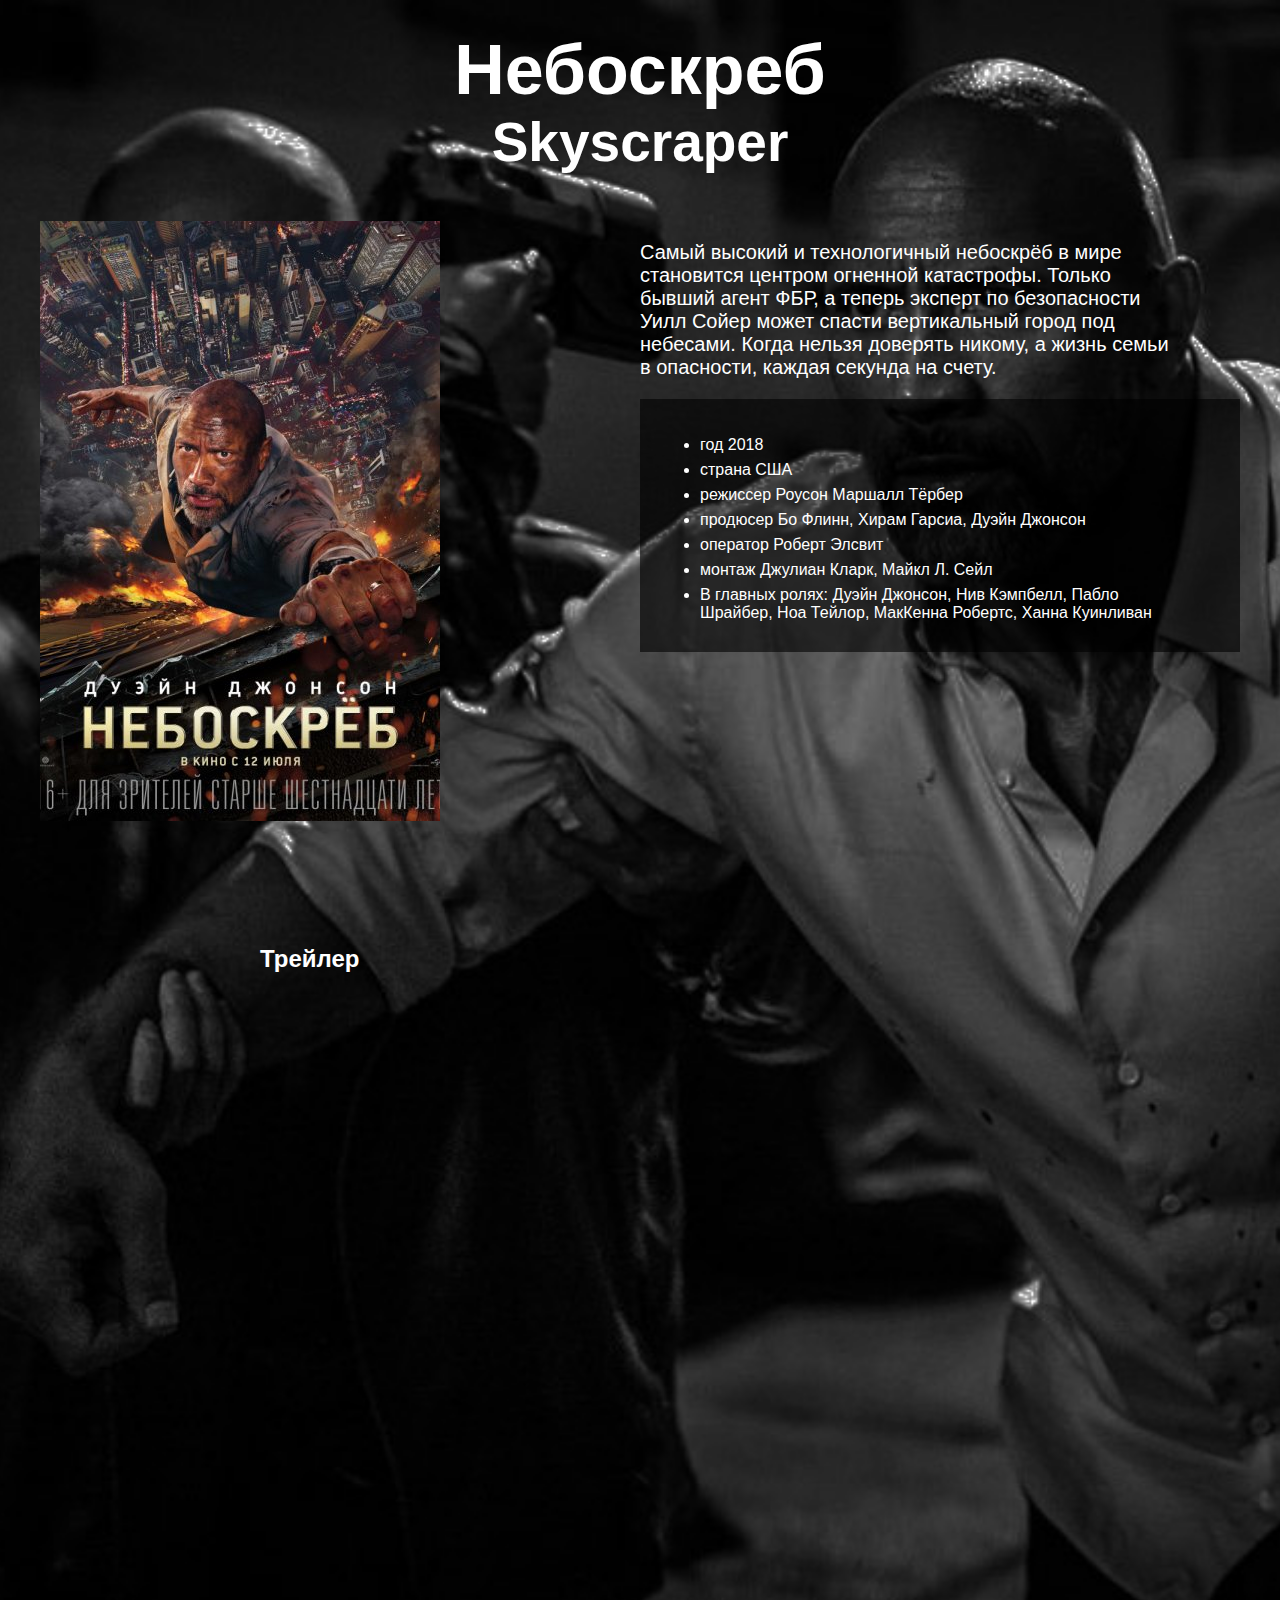
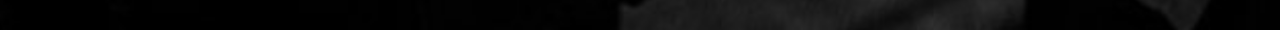
<file: Homework_JS_Basic-level/html css newbie lvl home work/dz1/index.html>
<!DOCTYPE html>
<html lang="en">
<head>
  <meta charset="UTF-8">
  <link rel="stylesheet" href="css/style.css">
  <title>dz</title>
</head>
<body>
  <div class="header">
   <div class="wrap">
    <h1>Небоскреб<div class="film_en">Skyscraper</div></h1>
    <div class="info">
     <div class="item">
       <img src="img/img1.jpg" alt="rock">
     </div>
     <div class="item"><p>Самый высокий и технологичный небоскрёб в мире становится центром огненной катастрофы. Только бывший агент ФБР, а теперь эксперт по безопасности Уилл Сойер может спасти вертикальный город под небесами. Когда нельзя доверять никому, а жизнь семьи в опасности, каждая секунда на счету.</p>
     <ul>
       <li>год 2018</li>
       <li>страна США</li>
       <li>режиссер Роусон Маршалл Тёрбер</li>
       <li>продюсер Бо Флинн, Хирам Гарсиа, Дуэйн Джонсон</li>
       <li>оператор Роберт Элсвит</li>
       <li>монтаж Джулиан Кларк, Майкл Л. Сейл</li>
       <li>В главных ролях: Дуэйн Джонсон, Нив Кэмпбелл, Пабло Шрайбер, Ноа Тейлор, МакКенна Робертс, Ханна Куинливан</li>
     </ul>
     </div>
      </div>
      <div class="trailer">
       <h2>Трейлер</h2>
        <iframe width="100%" height="100%" src="https://www.youtube.com/embed/2gs_YRxlReA" frameborder="0" allow="autoplay; encrypted-media" allowfullscreen></iframe>
      </div>
      </div>
  </div>
</body>
</html>
</file>
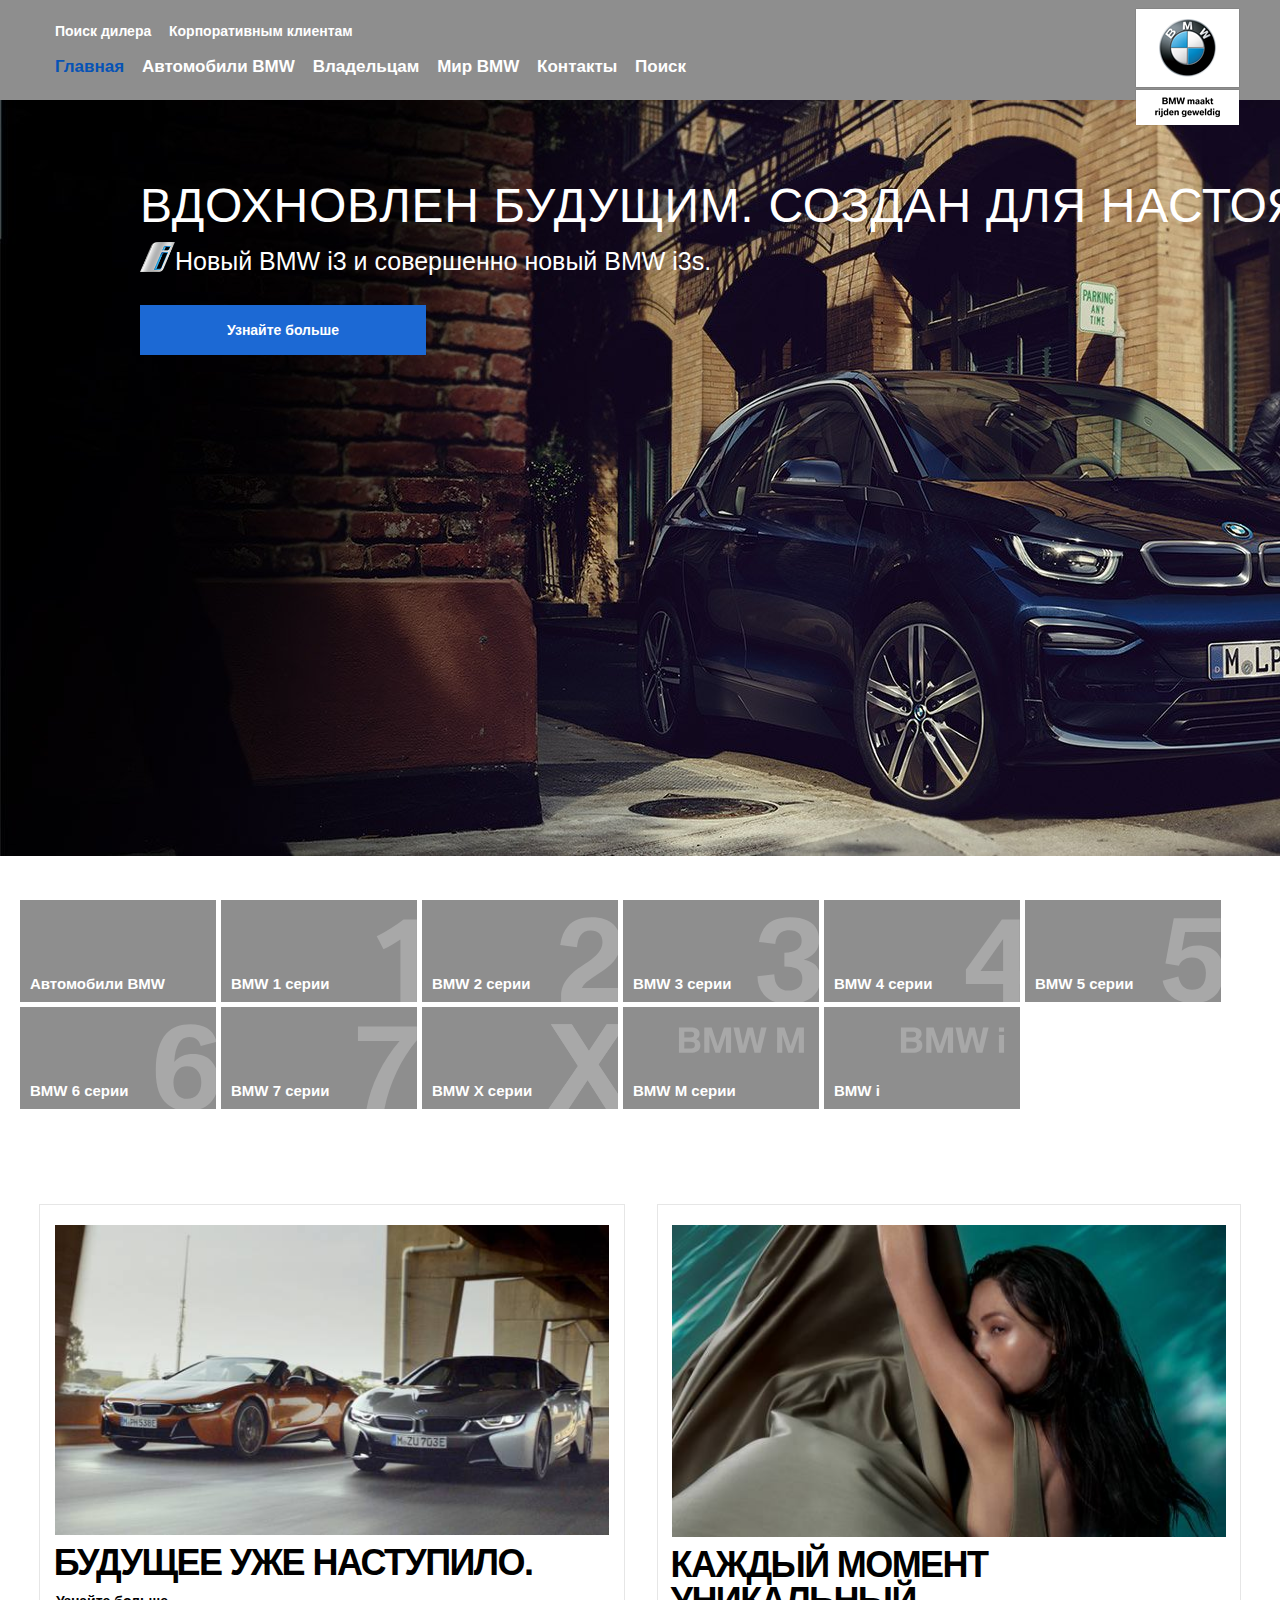
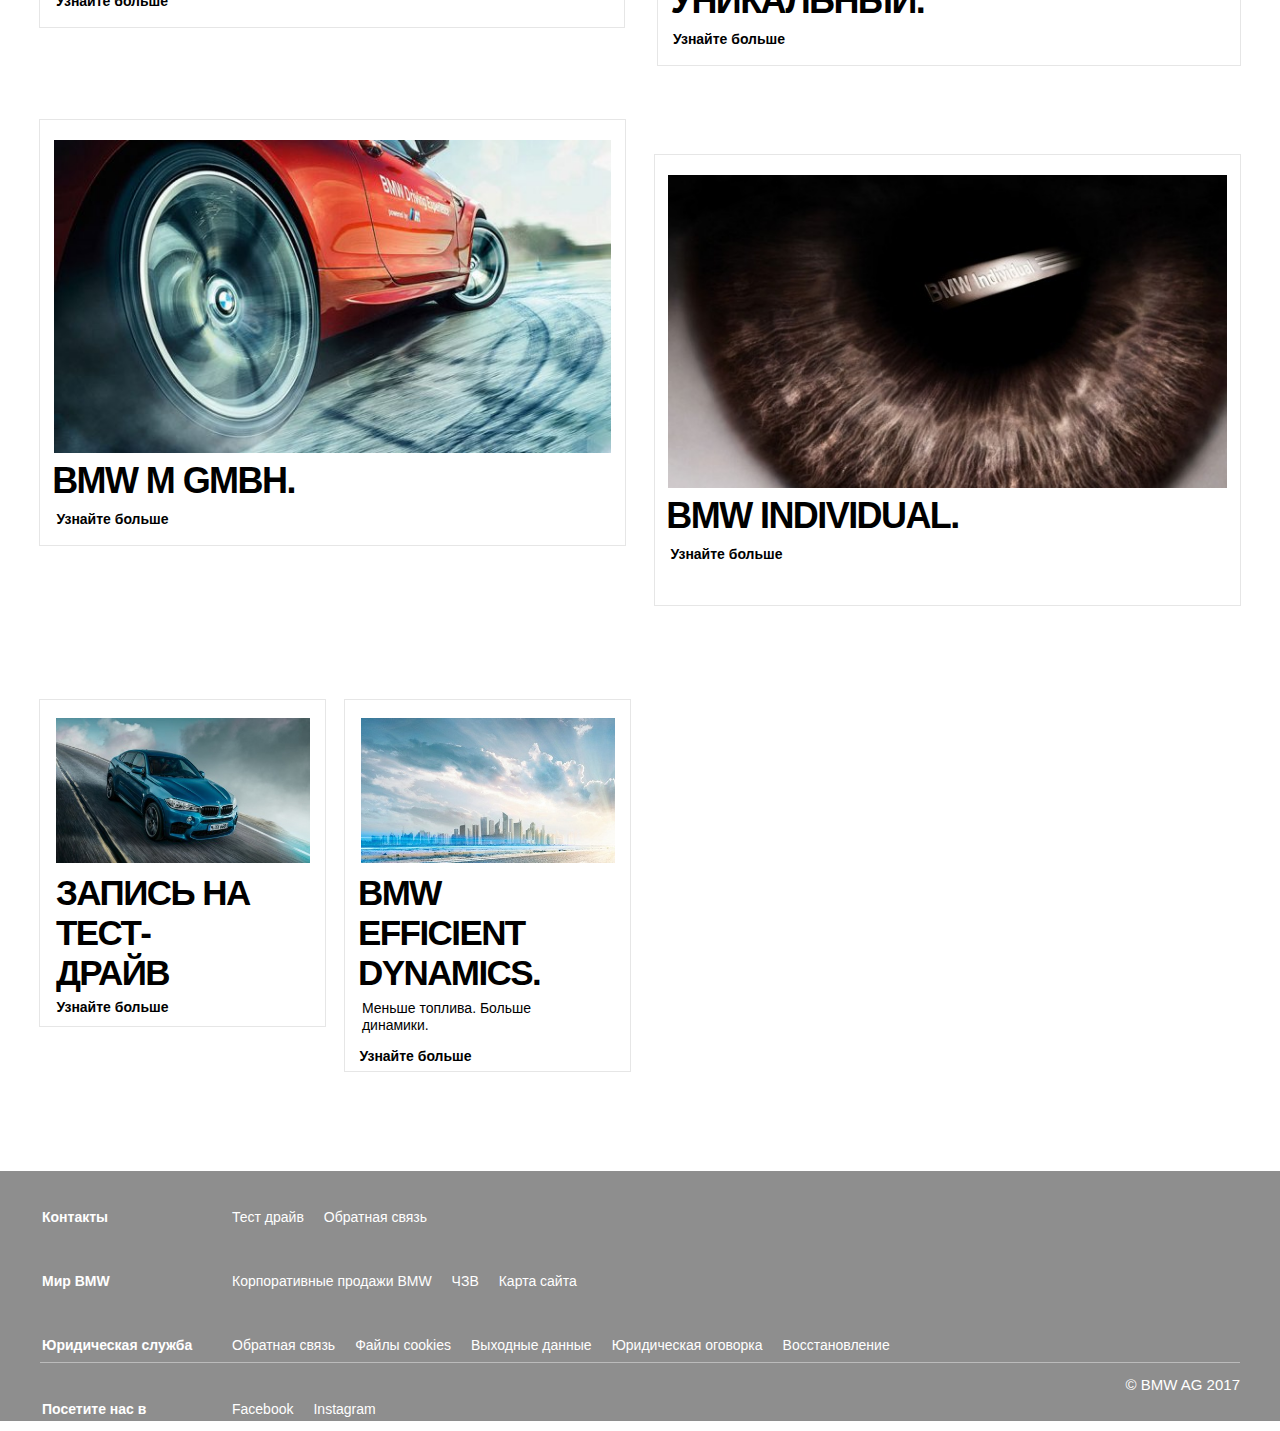
<file: Homework_JS_Basic-level/html css newbie lvl home work/dz2/index.html>
<!DOCTYPE html>
<html lang="en">
<head>
  <meta charset="UTF-8">
  <link rel="stylesheet" href="css/style.css">
  <link rel="stylesheet" href="libs/slick/slick/slick.css">
  <link rel="stylesheet" href="libs/slick/slick/slick-theme.css">
  <title>bmw</title>
</head>
<body>
  <header>
    <div class="wrap">
      <div class="item">
        <div class="floor">
          <a href="#">Поиск дилера</a>
          <a href="#">Корпоративным клиентам</a>
        </div>
        <div class="floor">
          <a class="active" href="#">Главная</a>
          <a href="#">Автомобили BMW</a>
          <a href="#">Владельцам</a>
          <a href="#">Мир BMW</a>
          <a href="#">Контакты</a>
          <a href="#">Поиск</a>
        </div>  
      </div>
      <div class="item">
        <img src="img/logo.png" alt="bmw">
      </div>
    </div>
  </header>
  <section class="second-head">
    <div class="wrap">
      <a href="#">Контакты</a>
      <a href="#">Тест-драйв</a>
    </div>
  </section>
  <section class="slider">
    <div class="wrap">
      <div class="slide">
      <img src="img/slider1.jpg" alt="bmwauto">
       <div class="slide_item">
        <h1>Вдохновлен будущим. Создан для настоящего.</h1>
        <div class="i">
        <img src="img/bmwi.png" alt="i">
        <p>Новый BMW i3 и совершенно новый BMW i3s.</p>
        </div>
        <a href="#">Узнайте больше</a>
       </div>
      </div>
      <div class="slide">
        <img src="img/slider2.jpg" alt="bmwauto">
        <div class="slide_item secnd_slide">
        <h1>Вдохновлен будущим. Создан для настоящего.</h1>
        <div class="i">
        <p>Новый BMW i3 и совершенно новый BMW i3s.</p>
        </div>
        <a href="#">Узнайте больше</a>
       </div>
      </div>
      <div class="slide">
        <img src="img/slider4.jpg" alt="bmwauto">
        <div class="slide_item">
        <h1>Вдохновлен будущим. Создан для настоящего.</h1>
        <div class="i">
        <p>Новый BMW i3 и совершенно новый BMW i3s.</p>
        </div>
        <a href="#">Узнайте больше</a>
       </div>
      </div>
      <div class="slide">
        <img src="img/slider5.jpg" alt="bmwauto">
        <div class="slide_item">
        <h1>Вдохновлен будущим. Создан для настоящего.</h1>
        <div class="i">
        <p>Новый BMW i3 и совершенно новый BMW i3s.</p>
        </div>
        <a href="#">Узнайте больше</a>
       </div>
      </div>
      <div class="slide">
        <img src="img/slider6.jpg" alt="bmwauto">
        <div class="slide_item">
        <h1>Вдохновлен будущим. Создан для настоящего.</h1>
        <div class="i">
        <p>Новый BMW i3 и совершенно новый BMW i3s.</p>
        </div>
        <a href="#">Узнайте больше</a>
       </div>
      </div>
      <div class="slide">
        <img src="img/slider3.jpg" alt="bmwauto">
        <div class="slide_item">
        <h1>Вдохновлен будущим. Создан для настоящего.</h1>
        <div class="i">
        <p>Новый BMW i3 и совершенно новый BMW i3s.</p>
        </div>
        <a href="#">Узнайте больше</a>
       </div>
      </div>
    </div>
  </section>
  <section class="choice-bmw">
  <div class="choice-bmw-wrap">
    <div class="choice_item">
    <p>Автомобили BMW</p>
    </div>
    <div class="choice_item">
    <img src="img/bmw1.svg" alt="bmw1">
    <p>BMW 1 серии</p></div>
    <div class="choice_item">
    <img src="img/bmw2.svg" alt="bmw2">
    <p>BMW 2 серии</p></div>
    <div class="choice_item">
    <img src="img/bmw3.svg" alt="bmw3">
    <p>BMW 3 серии</p></div>
    <div class="choice_item">
    <img src="img/bmw4.svg" alt="bmw4">
    <p>BMW 4 серии</p></div>
    <div class="choice_item">
    <img src="img/bmw5.svg" alt="bmw5">
    <p>BMW 5 серии</p></div>
    <div class="choice_item">
    <img src="img/bmw6.svg" alt="bmw6">
    <p>BMW 6 серии</p></div>
    <div class="choice_item">
    <img src="img/bmw7.svg" alt="bmw7">
    <p>BMW 7 серии</p></div>
    <div class="choice_item">
    <img src="img/bmwx.svg" alt="bmwx">
    <p>BMW X серии</p></div>
    <div class="choice_item">
    <img src="img/bmwm.svg" alt="bmwm">
    <p>BMW M серии</p></div>
    <div class="choice_item">
    <img src="img/bmwii.svg" alt="bmwi">
    <p>BMW i</p></div>
  </div>
  </section>
  <section class="last-floor">
    <div class="last-floor-wrap">
      <div class="window window_one">
        <img src="img/lf1.jpg" alt="bmwlf">
        <p>Будущее уже наступило.</p>
        <a href="#">Узнайте больше</a>
      </div>
      <div class="window window_two">
        <img src="img/lf2.jpg" alt="bmwlf">
        <p>Каждый момент<br>Уникальный.</p>
        <a href="#">Узнайте больше</a>
      </div>
      <div class="window window_three">
        <img src="img/lf3.jpg" alt="bmwlf">
        <p>BMW M GMBH.</p>
        <a href="#">Узнайте больше</a>
      </div>
      <div class="window window_four">
        <img src="img/lf4.jpg" alt="bmwlf">
        <p>BMW INDIVIDUAL.</p>
        <a href="#">Узнайте больше</a>
      </div>
    </div>
    <div class="small-window-wrap">
      <div class="small-window-item-one">
        <img src="img/lf5.jpg" alt="bmw">
        <p>Запись на тест-<br>драйв</p>
        <a href="#">Узнайте больше</a>
      </div>
      <div class="small-window-item-two">
        <img src="img/lf6.jpg" alt="bmw"> 
        <p>BMW <br> efficient dynamics.</p>
        <span>Меньше топлива. Больше <br> динамики.</span>
        <a href="#">Узнайте больше</a>
      </div>
    </div>
  </section>
  
  <footer>
    <div class="footer-wrap">
      <div class="footer-item">
        <ul><span>Контакты</span>
          <li>
            <p>Тест драйв</p>
          </li>
          <li>
            <p>Обратная связь</p>
          </li>
        </ul>
        <ul><span>Мир BMW</span>
          <li>
            <p>Корпоративные продажи BMW</p>
          </li>
          <li>
            <p>ЧЗВ</p>
          </li>
          <li>
            <p>Карта сайта</p>
          </li>
        </ul>
        <ul><span>Юридическая служба</span>
          <li>
            <p>	Обратная связь</p>
          </li>
          <li>
            <p>Файлы cookies</p>
          </li>
          <li>
            <p>Выходные данные</p>
          </li>
          <li>
            <p>Юридическая оговорка</p>
          </li>
          <li>
            <p>Восстановление</p>
          </li>
        </ul>
        <ul><span>Посетите нас в</span>
          <li>
            <p>	Facebook</p>
          </li>
          <li>
            <p> Instagram</p>
          </li>
        </ul>
      </div>
      <div class="footer-item">
        <p class="copy">&copy; BMW AG 2017</p>
      </div>
    </div>
  </footer>
  
  <script src="https://code.jquery.com/jquery-3.3.1.min.js"
  integrity="sha256-FgpCb/KJQlLNfOu91ta32o/NMZxltwRo8QtmkMRdAu8="
  crossorigin="anonymous"></script>
  <script src="libs/slick/slick/slick.min.js"></script>
  <script src="js/main.js"></script>
  
</body>
</html>
</file>
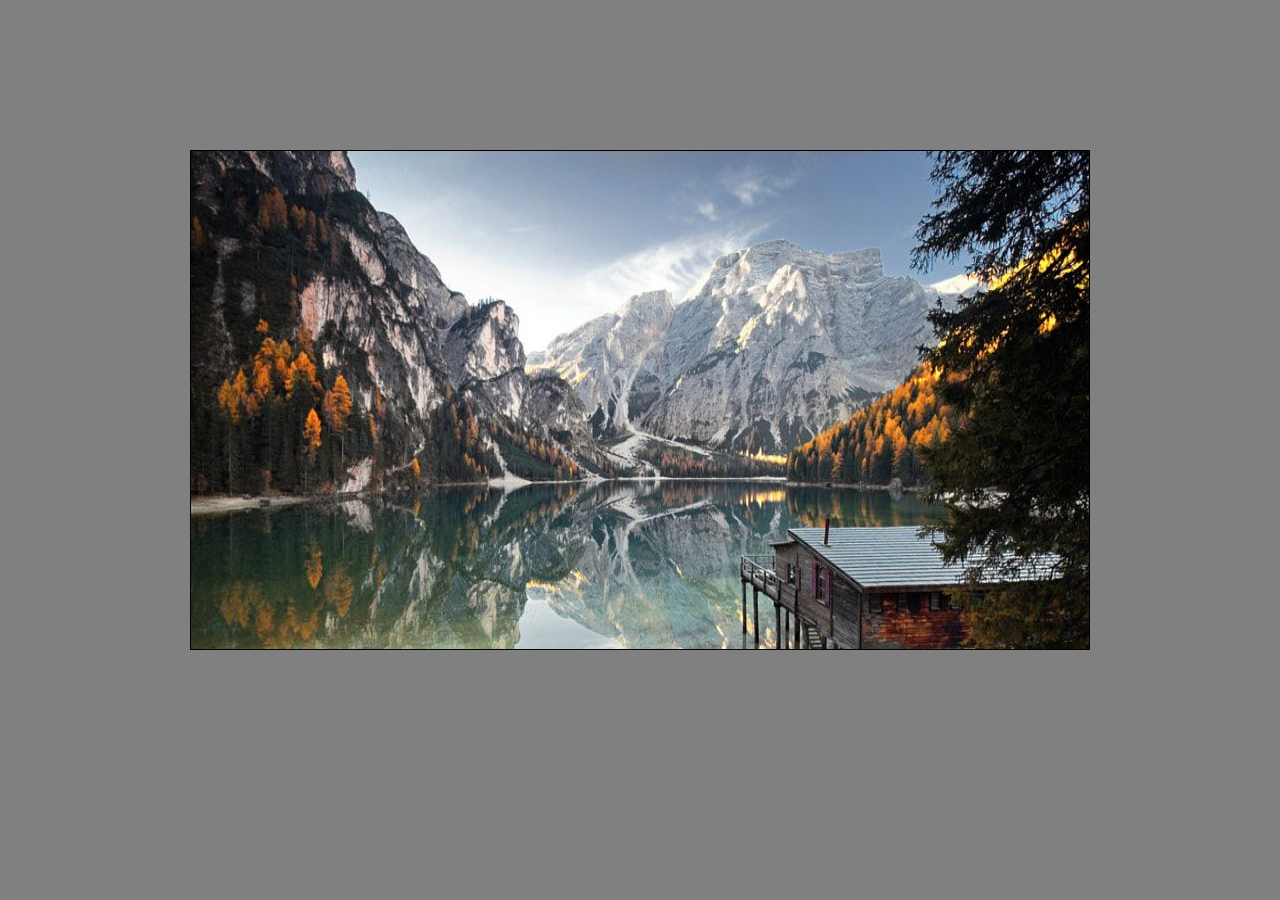
<file: Homework_JS_Basic-level/lesson 1/hm new/index.html>
<!DOCTYPE html>
<html lang="en">
<head>
	<meta charset="UTF-8">
	<link rel="stylesheet" href="style.css">
	<title>slider</title>
</head>
<body>
	<div class="slider_wrap">
		<div class="img_wrap slide">
			<img src="img/a-morning-at-the-lake-by-carsten-meyer-rks-500px-scenery.jpg" alt="img">
			<img src="img/gastown-night-vancouver-bc-by-alexander-hill-500px-pictures-of-buildings.jpg" alt="img">
			<img src="img/rocky-landscape-gorgeous-nature-by-ac2adc290subha-amp-sebastianac2adc290-500px.jpg" alt="img">
			<img src="img/stock-photo-134534831.jpg" alt="img">
		</div>
	</div>
</body>
</html>
</file>
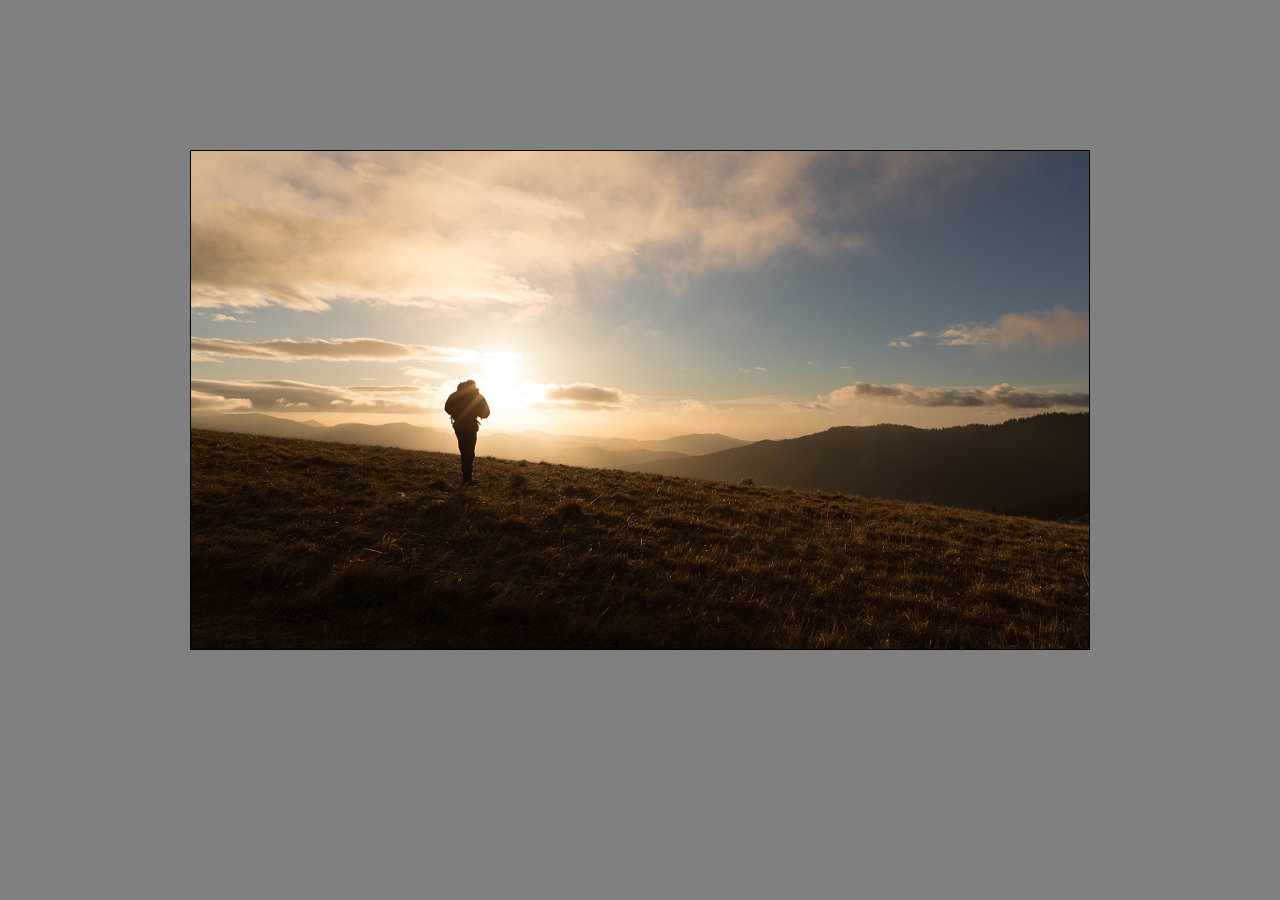
<file: Homework_JS_Basic-level/lesson 1/hw 1/index.html>
<!DOCTYPE html>
<html lang="en">
<head>
	<meta charset="UTF-8">
	<title>slider</title>
	<link rel="stylesheet" href="style.css">
</head>
<body>
	<div class="slider">
		<div class="slide slide1"></div>
		<div class="slide slide2"></div>
		<div class="slide slide3"></div>
		<div class="slide slide4"></div>
	</div>
</body>
</html>
</file>
<file: Homework_JS_Basic-level/html css newbie lvl home work/dz1/css/style.css>
* {
  box-sizing: border-box;
}
body {
  margin: 0;
  padding: 0;
  font-family: "Arial";
}
.header {
  background: url(../img/head.jpg)   no-repeat center top / cover;
  padding-bottom: 260px;
}
.wrap {
  width: 1200px;
  margin: auto;
}
.header h1 {
  color: white;
  font-size: 70px;
  text-align: center;
  margin-top: 0;
  padding-top: 30px;
}
h1 .film_en {
  font-size: 55px;
}
.info {
  display: flex;
}
.info p {
  color: white;
  padding-right: 70px;
  font-size: 20px;
}
.item {
  width: 600px;
}
.item ul{
  background-color: rgba(0, 0, 0, .6);
  padding: 30px 60px;
}
.item ul li {
  color: white;
  font-size: 16px;
  margin-top: 7px;
}
.trailer {
  width: 760px;
  height: 425px;
  margin: auto;
  margin-top: 120px;
}
.trailer h2 {
  color: white;
}
</file>
<file: Homework_JS_Basic-level/html css newbie lvl home work/dz2/css/style.css>
html {
  font-size: 10px;
}
* {
  box-sizing: border-box;
}
body {
  margin: 0;
  padding: 0;
  font-family: 'Arial';
}
header .wrap {
  width: 1200px;
  margin: auto;
  height: 100%;
  display: flex;
  justify-content: space-between;
  align-items: center;
}
header {
  width: 100%;
  background-color: #8E8E8E;
  height: 100px;
}
header .wrap .item:first-child {
  height: 100%;
  display: flex;
  flex-direction: column;
  justify-content: center;
}
header .wrap .item:first-child .floor:first-child a {
  color: white;
  font-weight: 600;
  text-decoration: none;
  margin-left: 15px;
  font-size: 1.4rem;
  transition: .2s;
}
header .wrap .item:first-child .floor:first-child {
  margin-bottom: 18px;
}
header .wrap .item:first-child .floor:last-child a {
  color: white;
  font-weight: 600;
  text-decoration: none;
  margin-left: 15px;
  font-size: 1.7rem;
  transition: .2s;
}
header .wrap .item:first-child .floor:last-child a.active {
  color: #0653B6;
}
header .wrap .item:first-child .floor a:hover {
  color: #0653B6;
}
header .wrap .item:last-child img {
  z-index: 100;
  position: relative;
  margin-top: 35px;
}
.second-head {
  background-color: #8E8E8E;
  width: 100%;
  height: 55px;
  position: fixed;
  top: -55px;
  transition: .2s;
  z-index: 400;
}
.second-head .wrap {
  width: 1200px;
  margin: auto;
  height: 100%;
  display: flex;
  justify-content: flex-end;
  align-items: center;
}
.second-head .wrap a {
  width: 200px;
  height: 45px;
  display: flex;
  justify-content: center;
  align-items: center;
  color: white;
  text-decoration: none;
  font-size: 1.5rem;
  font-weight: bold;
  margin-right: 15px;
  transition: .2s;
}
.second-head .wrap a:first-child {
  background-color: #666666;
}
.second-head .wrap a:last-child {
  background-color: #1C69D4;
}
.second-head .wrap a:first-child:hover {
  background-color: #4D4D4D;
}
.second-head .wrap a:last-child:hover {
  background-color: #0653B6;
}
.slider {
  width: 100%;
  height: 755px;
}
.slider .wrap {
  width: 1680px;
  height: 100%;
  margin: auto;
}
.slider .wrap .slide {
  width: 100%;
  height: 100%;
}
.slide {
  position: relative;
}
.slide_item {
  position: absolute;
  top: 50px;
  left: 140px;
}
.slide_item h1 {
  color: white;
  font-size: 48px;
  line-height: 100%;
  letter-spacing: .72px;
  font-weight: 100;
  text-transform: uppercase;
}
.slide_item p {
  color: white;
  font-size: 25px;
  letter-spacing: 0;
}
.i {
  display: flex;
  margin-top: -40px;
}
.i img {
  width: 35px;
  height: 30px;
  margin-top: 20px;
}
.slide_item a {
  color: white;
  text-decoration: none;
  font-size: 14px;
  font-weight: bold;
  position: absolute;
  display: flex;
  justify-content: center;
  align-items: center;
  width: 286px;
  height: 50px;
  background-color: #1C69D4;
  top: 155px;
  transition: .2s;
}
.slide_item a:hover {
  background-color: #0653B6;
}
.slide:nth-child(2) .slide_item {
  color: black;
}


/*Секция: выбор авто*/


.choice-bmw-wrap {
  width: 1250px;
  height: 250px; 
  margin: auto;
  padding-top: 40px;
  display: flex;
  flex-wrap: wrap;
}

.choice_item {
  height: 102px;
  width: 196px;
  margin: 5px 0 0 5px;
  display: flex;
  justify-content: flex-start;
  align-items: flex-end;
  background-color: #8E8E8E;
  position: relative;
}
.choice_item p {
  color: white;
  margin: 0 0 10px 10px;
  font-size: 15px;
  line-height: 17px;
  font-weight: bold;
}
.choice_item img {
  position: absolute;
  height: 102px;
  width: 196px;
}

.choice_item:hover {
  background-color: white;
}
.choice_item:hover p {
  color: #0653B6;
}
.choice_item:hover p:first-child {
  color: white;
}
.choice_item:first-child:hover {
  background-color: #8E8E8E;
}

/*Последняя секция*/

.last-floor-wrap {
  width: 1200px;
  margin: auto;
  margin-top: 100px;
  position: relative;
  display: flex;
  justify-content: space-between;
  flex-wrap: wrap;
}
.last-floor-wrap .window {
  outline: 1px solid #E6E6E6;
}
.last-floor-wrap .window_one {
  width: 584px;
  height: 422px;
  display: flex;
  flex-direction: column;
  justify-content: flex-start;
  align-items: center;
}

.last-floor-wrap .window_one img {
  width: 554px;
  height: 310px;
  margin-top: 20px;
}
.last-floor .window_one p {
  font-size: 36px;
  margin: 0;
  font-weight: bolder;
  line-height: 1;
  letter-spacing: -1.575px;
  margin-right: 78px;
  text-transform: uppercase;
  margin-top: 10px;
} 
.last-floor .window_one a {
  text-decoration: none;
  color: black;
  line-height: 20px;
  font-weight: bold;
  font-size: 14px;
  margin-top: 10px;
  margin-right: 440px;
}

.last-floor-wrap .window_two {
  width: 582px;
  height: 460px;
  display: flex;
  flex-direction: column;
  justify-content: flex-start;
  align-items: center;
}
.last-floor-wrap .window_two img {
  width: 554px;
  height: 312px;
  margin-top: 20px;
}
.last-floor .window_two p {
  font-size: 36px;
  margin: 0;
  font-weight: bolder;
  line-height: 1;
  letter-spacing: -1.575px;
  margin-right: 240px;
  text-transform: uppercase;
  margin-top: 10px;
} 
.last-floor .window_two a {
  text-decoration: none;
  color: black;
  line-height: 20px;
  font-weight: bold;
  font-size: 14px;
  margin-top: 10px;
  margin-right: 440px;
}
.last-floor .last-floor-wrap .window_three {
  margin-top: 55px;
  width: 585px;
  height: 425px;
  display: flex;
  flex-direction: column;
  justify-content: flex-start;
  align-items: center;
}
.last-floor .window_three p {
  font-size: 36px;
  margin: 0;
  font-weight: bolder;
  line-height: 1;
  letter-spacing: -1.575px;
  margin-right: 318px;
  text-transform: uppercase;
  margin-top: 10px;
} 
.last-floor .window_three a {
  text-decoration: none;
  color: black;
  line-height: 20px;
  font-weight: bold;
  font-size: 14px;
  margin-top: 10px;
  margin-right: 440px;
}
.last-floor .last-floor-wrap .window_three img {
  width: 553x;
  height: 313px;
  margin-top: 20px;
}

.last-floor .last-floor-wrap .window_four {
  margin-top: 90px;
  width: 585px;
  height: 450px;
  display: flex;
  flex-direction: column;
  justify-content: flex-start;
  align-items: center;
}
.last-floor .last-floor-wrap .window_four img {
  width: 553x;
  height: 313px;
  margin-top: 20px;
}
.last-floor .window_four p {
  font-size: 36px;
  margin: 0;
  font-weight: bolder;
  line-height: 1;
  letter-spacing: -1.575px;
  margin-right: 270px;
  text-transform: uppercase;
  margin-top: 10px;
} 
.last-floor .window_four a {
  text-decoration: none;
  color: black;
  line-height: 20px;
  font-weight: bold;
  font-size: 14px;
  margin-top: 10px;
  margin-right: 442px;
}


/* small window */


.small-window-wrap {
  width: 1200px;
  display: flex;
  flex-wrap: wrap;
  justify-content: flex-start;
  margin: auto;
  margin-top: 95px;
}
.small-window-wrap .small-window-item-one {
  width: 285px;
  height: 326px;
  display: flex;
  flex-direction: column;
  justify-content: flex-start;
  align-items: center;
  outline: 1px solid #E6E6E6;
}
.small-window-wrap img {
  width: 254px;
  height: 145px;
  margin-top: 18px;
}
.small-window-wrap .small-window-item-one p {
  letter-spacing: -1.575px;
  font-size: 35px;
  text-transform: uppercase;
  margin-left: 16px;
  font-weight: bold;
  margin-top: 10px;
}
.small-window-wrap .small-window-item-one a {
  text-decoration: none;
  line-height: 20px;
  color: black;
  font-weight: bold;
  font-size: 14px;
  margin-top: -31px;
  margin-right: 140px;
}

.small-window-wrap .small-window-item-two {
  width: 285px;
  height: 371px;
  display: flex;
  flex-direction: column;
  justify-content: flex-start;
  align-items: center;
  outline: 1px solid #E6E6E6;
  margin-left: 20px;
}
.small-window-wrap .small-window-item-two p {
  letter-spacing: -1.575px;
  font-size: 35px;
  text-transform: uppercase;
  margin-left: 13px;
  font-weight: bold;
  margin-top: 10px;
}
.small-window-wrap .small-window-item-two span {
  font-size: 14px;
  line-height: 17px;
  margin-left: -82px;
  margin-top: -28px;
}
.small-window-wrap .small-window-item-two a {
  text-decoration: none;
  line-height: 20px;
  color: black;
  font-weight: bold;
  font-size: 14px;
  margin-top: 12px;
  margin-right: 144px;
}

/* footer */

footer {
  width: 100%;
  height: 250px;
  background-color: #8E8E8E;
  margin-top: 100px;
}

.footer-wrap {
  width: 1200px;
  margin: auto;
  height: 192px;
  border-bottom: 1px solid #BBBBBB;
}
footer .footer-item:first-child {
  display: flex;
  justify-content: space-around;
  flex-direction: column;
  height: 190px;
  padding: 14px 0;
}
footer .footer-item ul {
  display: flex;
  list-style-type: none;
  align-items: center;
}
footer .footer-item ul li {
  margin-left: 20px;
  color: white;
  font-size: 14px;
}
footer .footer-item ul li p {
  transition: .2s;
}
footer .footer-item span {
  display: block;
  width: 170px;
  margin-left: -38px;
  color: white;
  font-weight: bold;
  font-size: 14px;
}
footer .footer-item:first-child p:hover {
  color: #0660A8;
}
footer .footer-item {
  display: flex;
  justify-content: flex-end;
}
footer .footer-item .copy {
  color: white;
  margin-top: 15px;
  font-size: 15px;
}
</file>
<file: Homework_JS_Basic-level/lesson 1/hm new/style.css>
* {
	box-sizing: border-box;
}
body {
	margin: 0;
	padding: 0;
	background-color: grey;
}
.slider_wrap {
	border: 1px solid black;
	width: 900px;
	height: 500px;
	margin: auto;
	margin-top: 150px;
	overflow: hidden;
}
.img_wrap {
	display: flex;
	
}
.slide {
	animation-name: slide;
	animation-duration: 10s;
	animation-timing-function: linear;
	animation-iteration-count: infinite;

}
@keyframes slide {
	from {
		margin-left: 0;
	}
	25% {
		margin-left: -900px;
	}
	33% {
		margin-left: -900px;
	}
	58% {
		margin-left: -1800px;
	}
	66% {
		margin-left: -1800px;
	}
	91% {
		margin-left: -2700px;
	}
	to {
		margin-left: -2700px;
	}
}
</file>
<file: Homework_JS_Basic-level/lesson 1/hw 1/style.css>
* {
	box-sizing: border-box;
}
body {
	margin: 0;
	background-color: gray;
}
.slider {
	width: 900px;
	height: 500px;
	border: 1px solid black;
	position: relative;
	overflow: hidden;
	margin: auto;
	margin-top: 150px;
}

.slide {
	width: 900px;
	height: 500px;
	position: absolute;
	top: 0;
	left: 0;
	animation-name: slide;
	animation-duration: 10s;
	animation-timing-function: linear;
	animation-iteration-count: infinite;
}
@keyframes slide {
 from {
  top: 0;
  left: 0;
 }
 12.5% {
  transform: translate(0px, 0px);
 }
 25% {
  transform: translate(-900px, 0);
 }
 36% {
  transform: translate(-900px, 500px);
 }
 37% {
  transform: translate(900px, 500px);
 }
 87.5% {
  transform: translate(900px, 0);
  
 }
 to {
  transform: (0px, 0px);
 }
}
.slide1 {
	background: url(img/a-morning-at-the-lake-by-carsten-meyer-rks-500px-scenery.jpg);
	animation-delay: 7.5s;
}
.slide2 {
	background: url(img/gastown-night-vancouver-bc-by-alexander-hill-500px-pictures-of-buildings.jpg);
	animation-delay: 5s;
}
.slide3 {
	background: url(img/rocky-landscape-gorgeous-nature-by-ac2adc290subha-amp-sebastianac2adc290-500px.jpg);
	animation-delay: 2.5s;
}
.slide4 {
	background: url(img/stock-photo-134534831.jpg);
	animation-delay: 0s;
}
</file>
